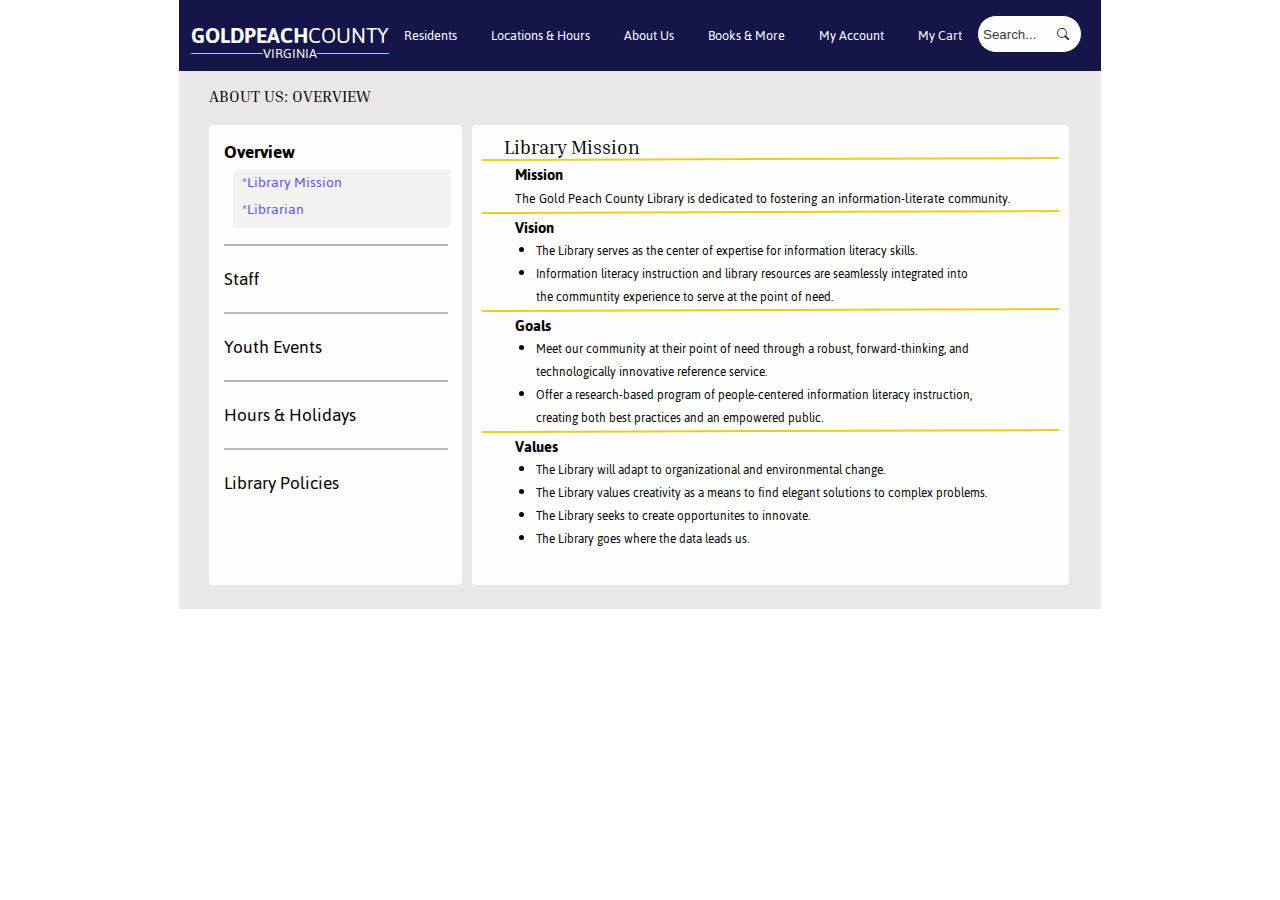
<file: about.html>
<!DOCTYPE html>
<html lang="en">
<head>
    <meta charset="UTF-8">
    <meta http-equiv="X-UA-Compatible" content="IE=edge">
    <meta name="viewport" content="width=device-width, initial-scale=1.0">
    <link rel="preconnect" href="https://fonts.googleapis.com">
    <link rel="preconnect" href="https://fonts.gstatic.com" crossorigin>
    <link href="https://fonts.googleapis.com/css2?family=Inria+Serif&family=Inter:wght@400;500;700&family=Jaldi:wght@400;700&family=Nanum+Myeongjo:wght@400;700&display=swap" rel="stylesheet">
    <link rel="stylesheet" href="https://cdnjs.cloudflare.com/ajax/libs/font-awesome/4.7.0/css/font-awesome.min.css">
    <link rel="stylesheet" href="https://cdn.jsdelivr.net/npm/bootstrap-icons@1.10.3/font/bootstrap-icons.css">
    <link rel="stylesheet" href="./css/about.css">
    <title>About Us</title>
</head>
<body>
    <div class="container">
        <div class="navbar">
            <div class="logo">
                <h1><span style="font-weight: 700;">GOLDPEACH</span>COUNTY</h1>
                <h2><span>VIRGINIA</span></h2>
            </div>
            <div class="links">
                <a href="#">Residents</a>
                <a href="#">Locations & Hours</a>
                <a href="#">About Us</a>
                <a href="#">Books & More</a>
                <a href="#">My Account</a>
                <a href="#">My Cart</a>
            </div>    
            <div class="search-box-container">
                <form>
                    <input type="search" placeholder="Search...">
                    <i class="bi bi-search"></i>
                </form>
            </div>
            <div class="toggle-btn">
                <i class="bi bi-search"></i>
                <i class="bi bi-list"></i>                
            </div>
        </div>
        <div class="wrapper">
            <div class="header">
                <h1>ABOUT US: OVERVIEW</h1>
                <i class="bi bi-list"></i> 
            </div>
            <main>
                <aside>
                    <div class="overview">
                        <p>Overview</p>
                        <div class="overview-links">
                            <a href="#">*Library Mission</a> <br>
                            <a href="#">*Librarian</a>
                        </div>
                    </div>
                    <hr>
                    <div class="aside-links">
                        <a href="#">Staff</a>
                        <hr>
                        <a href="#">Youth Events</a>
                        <hr>
                        <a href="#">Hours & Holidays</a>
                        <hr>
                        <a href="#">Library Policies</a>
                    </div>
                </aside>
            <div class="content">
                <h2>
                    Library Mission
                </h2>
                <hr>
            <div class="mission">
                <h3>Mission</h3>
                <p>The Gold Peach County Library is dedicated to fostering an information-literate community.</p>
                <hr>
            </div>
            <div class="mission">
                <h3>Vision</h3>
                <ul>
                    <li>The Library serves as the center of expertise for information literacy skills.</li>
                    <li>Information literacy instruction and library resources are seamlessly integrated into <br>
                    the communtity experience to serve at the point of need.</li>
                </ul>
                <hr>
            </div>
            <div class="mission">
                <h3>Goals</h3>
                <ul>
                    <li>Meet our community at their point of need through a robust, forward-thinking, and <br>
                    technologically innovative reference service.</li>
                    <li>Offer a research-based program of people-centered information literacy instruction, <br>
                    creating both best practices and an empowered public.</li>
                </ul>
                <hr>
            </div>
            <div class="mission">
                <h3>Values</h3>
                <ul>
                    <li>The Library will adapt to organizational and environmental change.</li>
                    <li>The Library values creativity as a means to find elegant solutions to complex problems.</li>
                    <li>The Library seeks to create opportunites to innovate.</li>
                    <li>The Library goes where the data leads us.</li>
                </ul>
            </div>
            </div>
        </main>
        </div>
    </div>
</body>
</html>
</file>
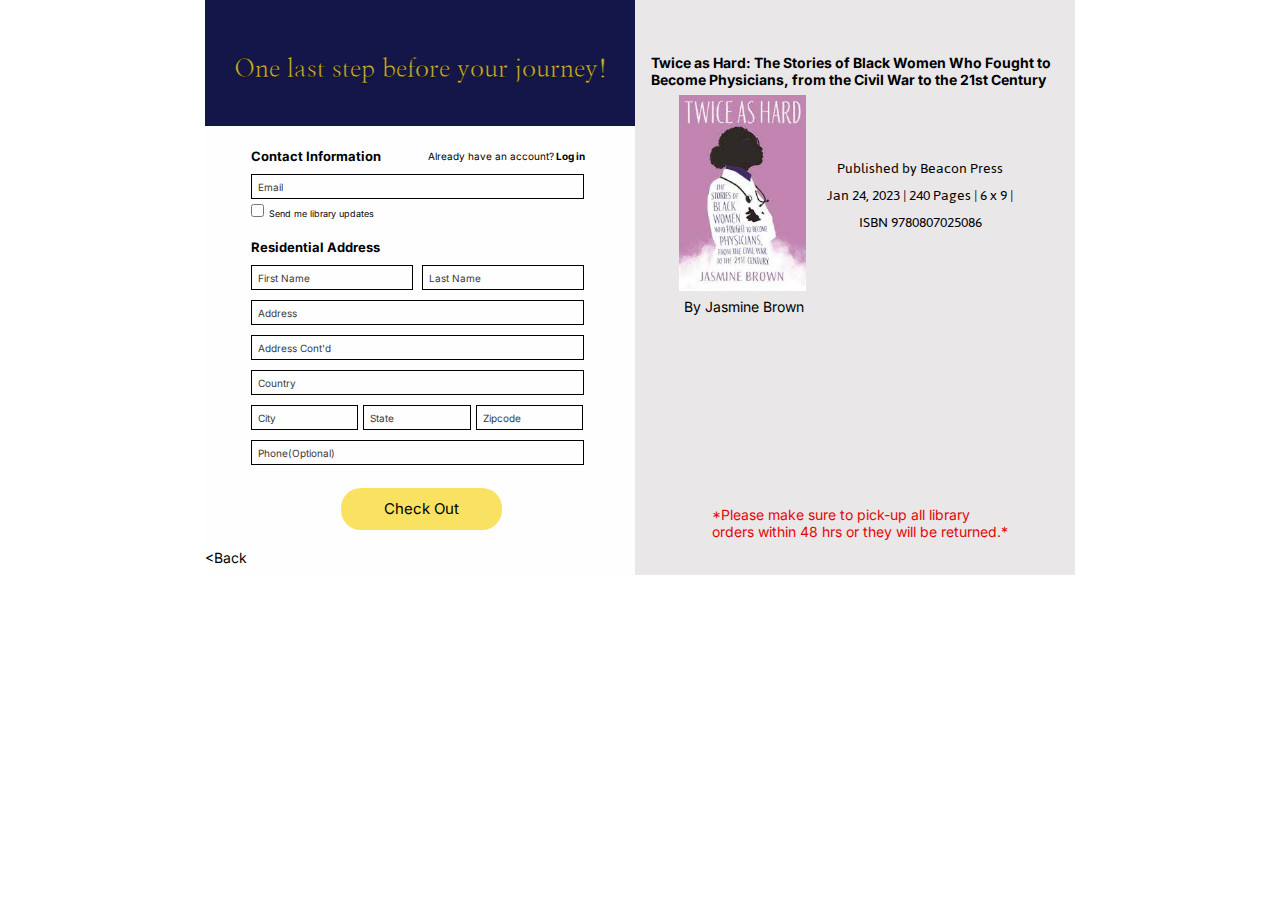
<file: book-checkout.html>
<!DOCTYPE html>
<html lang="en">
<head>
    <meta charset="UTF-8">
    <meta http-equiv="X-UA-Compatible" content="IE=edge">
    <meta name="viewport" content="width=device-width, initial-scale=1.0">
    <link rel="stylesheet" href="./css/book-checkout.css">
    <link rel="preconnect" href="https://fonts.googleapis.com">
    <link rel="preconnect" href="https://fonts.gstatic.com" crossorigin>
    <link href="https://fonts.googleapis.com/css2?family=Inter:wght@400;500;700&family=Jaldi:wght@400;700&family=Nanum+Myeongjo:wght@400;700&display=swap" rel="stylesheet">
    <title>Book Checkout</title>
</head>
<body>
    <main class="checkout">
        <div class="checkout_left-half">
            <div class="header">
                <h1>One last step before your journey!</h1>
            </div>
            <form>
                <div class="contact">
                    <label for="contact">Contact Information</label>
                    <div class="login">
                        <p>Already have an account?</p>
                        <a href="./login.html">Log in</a>
                    </div>
                </div>

                <div class="contact_email">
                    <input type="email" name="email" id="email" placeholder="Email">
                </div>

                <div class="checkout_box">
                    <input type="checkbox" name="checkbox" id="checkbox">
                    <label for="">Send me library updates</label>
                </div>

                <div class="residential">
                    <label for="residential address">Residential Address</label>
                </div>

                <div class="contact_name">
                    <input type="text" placeholder="First Name">
                    <input type="text" style="margin-left: 4px;"  placeholder="Last Name">
                </div>

                <div class="contact_address">
                    <input type="text" placeholder="Address">
                </div>

                <div class="contact_address">
                    <input type="text" placeholder="Address Cont'd">
                </div>

                <div class="contact_country">
                    <input type="text" placeholder="Country">
                </div>

                <div class="contact_location">
                    <input type="text" name="city" placeholder="City">
                    <input type="text" name="state" placeholder="State">
                    <input type="text" name="zipcode" placeholder="Zipcode">
                </div>

                <div class="contact_phone">
                    <input type="text" name="phone" id="phone" placeholder="Phone(Optional)">
                </div>

                <button>Check Out</button>
            </form> 
            <div class="back"> 
                <a href="#"><span>&#60;</span>Back</a>
            </div> 
        </div>
        <div class="checkout_right-half">
            <p>
                Twice as Hard: The Stories of Black Women Who Fought to <br>
                Become Physicians, from the Civil War to the 21st Century
            </p>
            <div class="book-info">
                <img src="./assets/Book 5.jpg" alt="">
                <div class="publish">
                    <p>
                        Published by Beacon Press <br>
                        Jan 24, 2023 | 240 Pages | 6 x 9 | <br>
                        ISBN 9780807025086
                    </p>
                </div>
            </div>
            <div class="author">
                By Jasmine Brown
            </div>
            <div class="notice">
                *Please make sure to pick-up all library <br>
                orders within 48 hrs or they will be returned.*
            </div>
            <div class="previous">
                <a href="#"><span>&#60;</span>Back</a>
            </div> 
        </div>
    </main> 
</body>
</html>
</file>
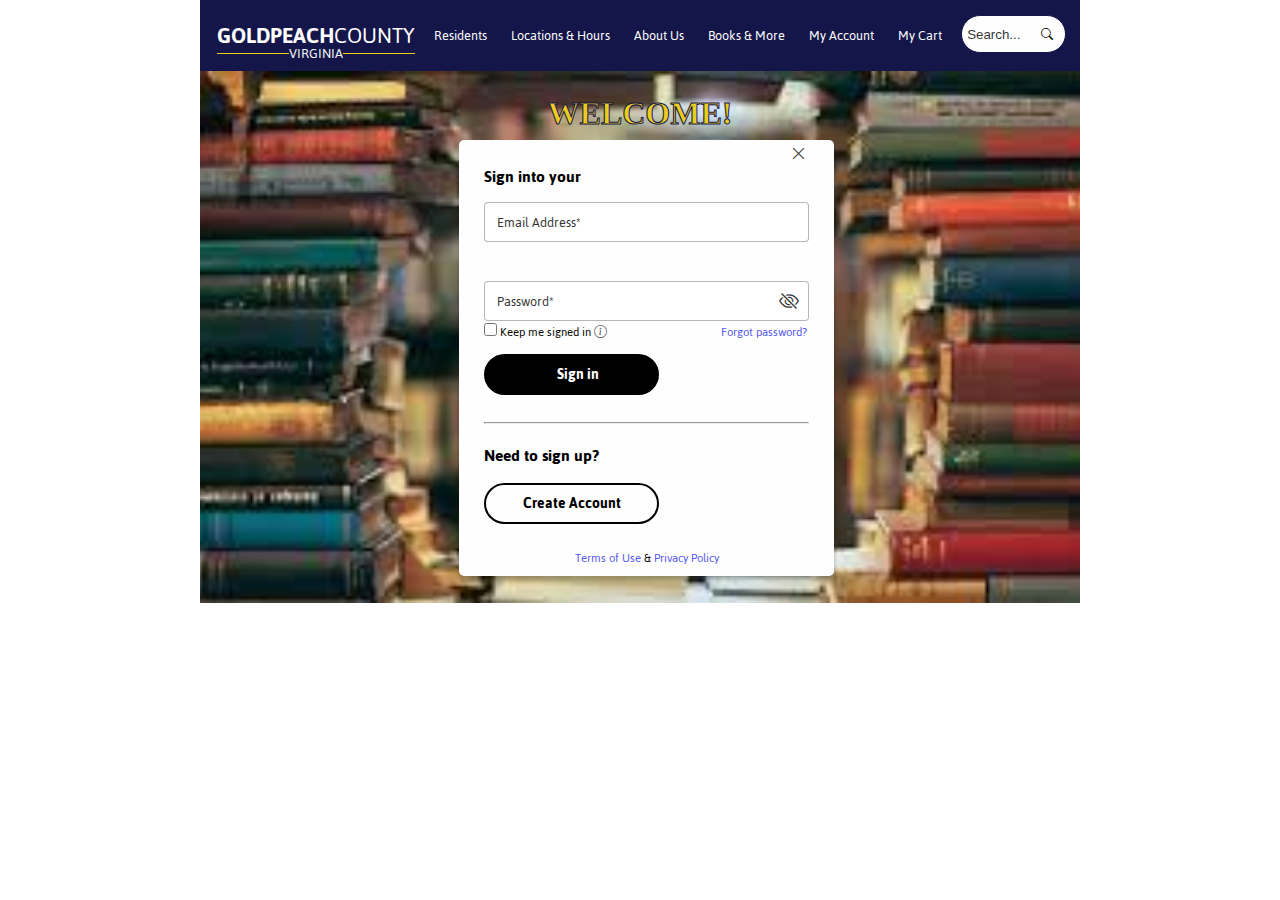
<file: login.html>
<!DOCTYPE html>
<html lang="en">
<head>
    <meta charset="UTF-8">
    <meta http-equiv="X-UA-Compatible" content="IE=edge">
    <meta name="viewport" content="width=device-width, initial-scale=1.0">
    <link href="https://fonts.googleapis.com/css2?family=Poppins:wght@400;500;600;700;800;900&display=swap" rel="stylesheet">
    <link rel="preconnect" href="https://fonts.googleapis.com">
    <link rel="preconnect" href="https://fonts.gstatic.com" crossorigin>
    <link href="https://fonts.googleapis.com/css2?family=Inria+Serif:wght@400;700&family=Inter:wght@400;500;700&family=Jaldi:wght@400;700&family=Nanum+Myeongjo:wght@400;700&display=swap" rel="stylesheet">
    <link href="https://fonts.googleapis.com/icon?family=Material+Icons" rel="stylesheet">
    <link rel="stylesheet" href="https://cdn.jsdelivr.net/npm/bootstrap-icons@1.10.3/font/bootstrap-icons.css"> 
    <link rel="stylesheet" href="./css/login.css">
    <title>Login</title>
</head>
<body>
    <div class="container">
      
      <div class="navbar">
        <div class="logo">
            <h1><span style="font-weight: 700;">GOLDPEACH</span>COUNTY</h1>
            <h2><span>VIRGINIA</span></h2>
        </div>
        <div class="links">
            <a href="#">Residents</a>
            <a href="#">Locations & Hours</a>
            <a href="#">About Us</a>
            <a href="#">Books & More</a>
            <a href="#">My Account</a>
            <a href="#">My Cart</a>
        </div>            
        <div class="search-box-container">
            <form>
                <input type="search" placeholder="Search...">
                <i class="bi bi-search"></i>
            </form>
        </div>
        <div class="toggle-btn">
          <i class="bi bi-search"></i>
          <i class="bi bi-list"></i>                
        </div>
      </div>
  
      <div class="wrapper" style="background-image: url(./assets/The\ Last\ Bookstore.jpg); ">
        <h1>WELCOME!</h1>
        <form action="#">
          <div class="exit">
            <i class="bi bi-x-lg"></i>
          </div>
          <h2>Sign into your account</h2>
          <div class="row">
            <input type="text" placeholder="Email Address*" required>
          </div>
          <div class="row">
            <input type="password*" placeholder="Password*" required>
            <i class="bi bi-eye-slash"></i>
          </div>
          <div class="checkbox">
            <input type="checkbox">
            <label for="checkbox"> Keep me signed in
              <i class="bi bi-info-circle"></i>
            </label>
            <a href="#">Forgot password?</a>
          </div>
          <div class="row button">
            <input type="submit" value="Sign in">
          </div>
          <hr>
          <p>Need to sign up?</p>
          <div class="signup-btn">
            <button>Create Account</button>
          </div>
          <div class="terms-of-use">
            <a href="">Terms of Use</a> & 
            <a href="">Privacy Policy</a>
          </div>
        </form>
      </div>
  
  
    </div>   
  </body>
</html>
</file>
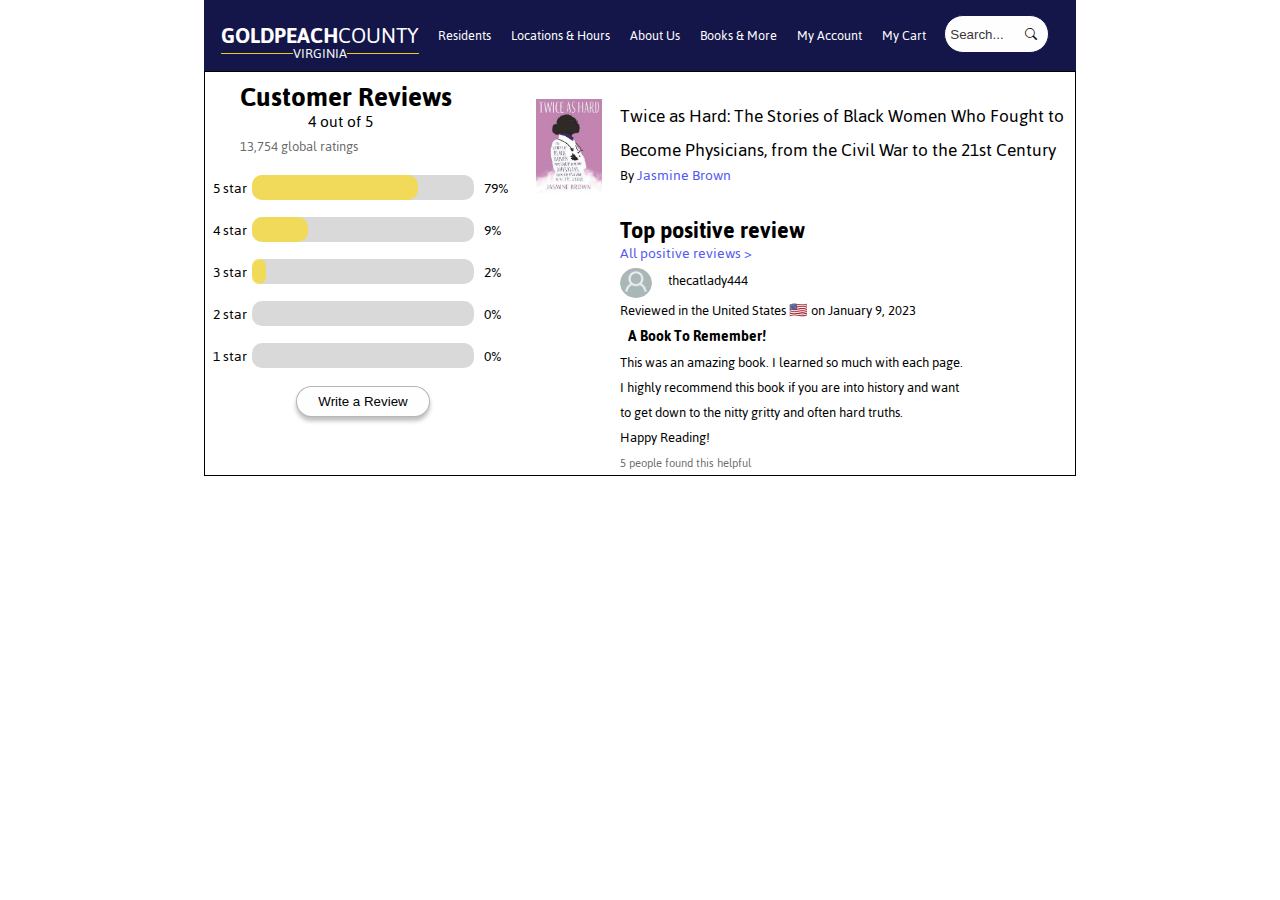
<file: review.html>
<!DOCTYPE html>
<html lang="en">
<head>
    <meta charset="UTF-8">
    <meta http-equiv="X-UA-Compatible" content="IE=edge">
    <meta name="viewport" content="width=device-width, initial-scale=1.0">
    <link rel="preconnect" href="https://fonts.googleapis.com">
    <link rel="preconnect" href="https://fonts.gstatic.com" crossorigin>
    <link href="https://fonts.googleapis.com/css2?family=Inria+Serif&family=Inter:wght@400;500;700&family=Jaldi:wght@400;700&family=Nanum+Myeongjo:wght@400;700&display=swap" rel="stylesheet">
    <link rel="stylesheet" href="https://cdn.jsdelivr.net/npm/bootstrap-icons@1.10.3/font/bootstrap-icons.css">
    <link rel="stylesheet" href="./css/review.css">
    <title>Document</title>
</head>
<body>
    <div class="container">
        <div class="navbar">
            <div class="logo">
                <h1><span style="font-weight: 700;">GOLDPEACH</span>COUNTY</h1>
                <h2><span>VIRGINIA</span></h2>
            </div>
            <div class="links">
                <a href="#">Residents</a>
                <a href="#">Locations & Hours</a>
                <a href="#">About Us</a>
                <a href="#">Books & More</a>
                <a href="#">My Account</a>
                <a href="#">My Cart</a>
            </div>            
            <div class="search-box-container">
              <form>
                  <input type="search" placeholder="Search...">
                  <i class="bi bi-search"></i>
              </form>
            </div>
            <div class="toggle-btn">
              <i class="bi bi-search"></i>
              <i class="bi bi-list"></i>                
          </div>
        </div>

        <div class="wrapper">
            <div class="customer-reviews">
                <h1>Customer Reviews</h1>
                <div class="rating">
                    <span class="fa fa-star checked"></span>
                    <span class="fa fa-star checked"></span>
                    <span class="fa fa-star checked"></span>
                    <span class="fa fa-star checked"></span>
                    <span class="fa fa-star checked"></span>
                    &emsp;&emsp;
                    <span style="margin-top: -6px;">4 out of 5</span>
                </div>
                <p><span style="font-size: 15px; color: #676666FC; margin-left: 35px;"> 13,754 global ratings</span></p>
                <div class="row">
                    <div class="side">
                        <div>5 star</div>
                    </div>
                    <div class="middle">
                        <div class="bar-container">
                            <div class="bar-5"></div>
                        </div>
                    </div>
                    <div class="side right">
                      <div>79%</div>
                    </div>
                    <div class="side">
                        <div>4 star</div>
                    </div>
                    <div class="middle">
                        <div class="bar-container">
                            <div class="bar-4"></div>
                        </div>
                    </div>
                    <div class="side right">
                      <div>9%</div>
                    </div>
                    <div class="side">
                      <div>3 star</div>
                    </div>
                    <div class="middle">
                      <div class="bar-container">
                        <div class="bar-3"></div>
                      </div>
                    </div>
                    <div class="side right">
                      <div>2%</div>
                    </div>
                    <div class="side">
                      <div>2 star</div>
                    </div>
                    <div class="middle">
                      <div class="bar-container">
                        <div class="bar-2"></div>
                      </div>
                    </div>
                    <div class="side right">
                      <div>0%</div>
                    </div>
                    <div class="side">
                      <div>1 star</div>
                    </div>
                    <div class="middle">
                      <div class="bar-container">
                        <div class="bar-1"></div>
                      </div>
                    </div>
                    <div class="side right">
                      <div>0%</div>
                    </div>
                  </div>
                <button>Write a Review</button>
            </div>

            <div class="book">
                <img src="./assets/Book 5.jpg" alt="">
            </div>

            <div class="positive-review">
                <h2>Twice as Hard: The Stories of Black Women Who Fought to <br> 
                    Become Physicians, from the Civil War to the 21st Century</h2>
                <div class="author">
                    <p>By <a href="#">Jasmine Brown</a></p>
                </div>
                <h3>Top positive review</h3>
                <a href="#">All positive reviews ></a>
                <div class="user">
                    <img src="./assets/Ellipse 4.svg" alt="">
                    <p>thecatlady444</p>
                </div>
                <p>Reviewed in the United States 🇺🇸 on January 9, 2023</p>
                
                <div class="5-stars">
                    <span class="fa fa-star checked"></span>
                    <span class="fa fa-star checked"></span>
                    <span class="fa fa-star checked"></span>
                    <span class="fa fa-star checked"></span>
                    <span class="fa fa-star checked"></span>
                    &nbsp;
                    <span class="heading">A Book To Remember!</span>
                </div>

                <p>This was an amazing book. I learned so much with each page. <br>
                I highly recommend this book if you are into history and want <br>
                to get down to the nitty gritty and often hard truths. <br>
                Happy Reading!</p>
                <p><span style="font-size: 13px; color: #676666FC;">5 people found this helpful</span></p>

            </div>
        </div>
    </div>    
</body>
</html>
</file>
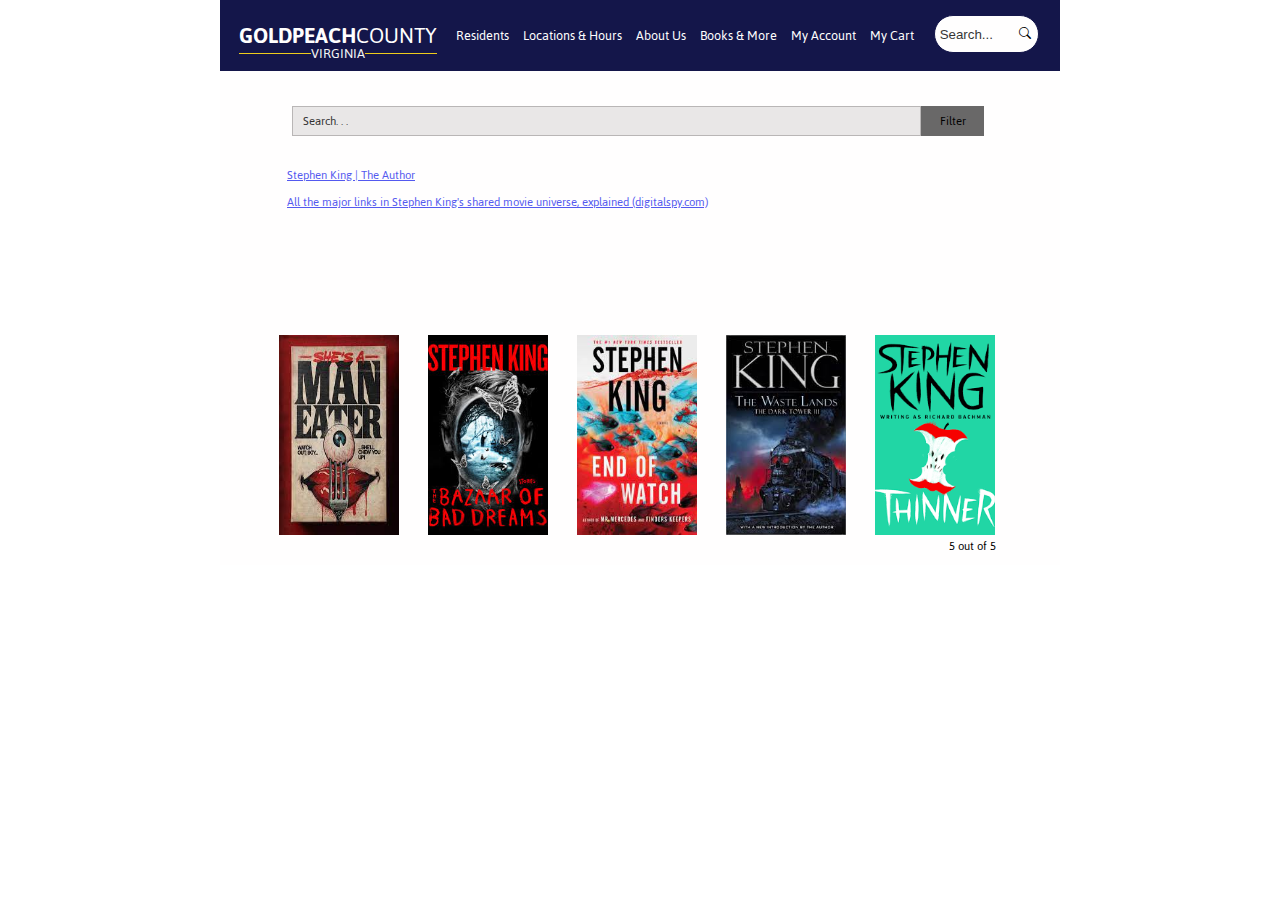
<file: search.html>
<!DOCTYPE html>
<html lang="en">
<head>
    <meta charset="UTF-8">
    <meta http-equiv="X-UA-Compatible" content="IE=edge">
    <meta name="viewport" content="width=device-width, initial-scale=1.0">
    <link rel="preconnect" href="https://fonts.googleapis.com">
    <link rel="preconnect" href="https://fonts.gstatic.com" crossorigin>
    <link href="https://fonts.googleapis.com/css2?family=Inria+Serif&family=Inter:wght@400;500;700&family=Jaldi:wght@400;700&family=Nanum+Myeongjo:wght@400;700&display=swap" rel="stylesheet">
    <link rel="stylesheet" href="https://cdn.jsdelivr.net/npm/bootstrap-icons@1.10.3/font/bootstrap-icons.css">
    <link rel="stylesheet" href="./css/search.css">
    <title>Search</title>
</head>
<body>
    <div class="container">
        <div class="navbar">
            <div class="logo">
                <h1><span style="font-weight: 700;">GOLDPEACH</span>COUNTY</h1>
                <h2><span>VIRGINIA</span></h2>
            </div>
            <div class="links">
                <a href="#">Residents</a>
                <a href="#">Locations & Hours</a>
                <a href="#">About Us</a>
                <a href="#">Books & More</a>
                <a href="#">My Account</a>
                <a href="#">My Cart</a>
            </div>            
            <div class="search-box-container">
                <form>
                    <input type="search" placeholder="Search...">
                    <i class="bi bi-search"></i>
                </form>
            </div>
            <div class="toggle-btn">
                <i class="bi bi-search"></i>
                <i class="bi bi-list"></i>                
            </div>
        </div>

        <div class="wrapper">
            <form class="filter-bar" action="/action_page.php">
                <input type="text" class="input" placeholder="Search. . ."/>
                <input type="button" class="filter" value="Filter" >
            </form>

            <div class="links">
                <a href="">Stephen King | The Author</a>
                <a href="">All the major links in Stephen King's shared movie universe, explained (digitalspy.com)</a>
            </div>

            <div class="row-1">
                <div class="column">
                  <img src="./assets/Book 10.jpg" alt="book10">
                </div>
                <div class="column">
                  <img src="./assets/Book 11.svg" alt="book11">
                </div>
                <div class="column">
                  <img src="./assets/Book 13.jpg" alt="book13">
                </div>
                <div class="column">
                    <img src="./assets/Book 14.jpg" alt="book14">
                </div>
                <div class="column">
                    <img src="./assets/Book 15.svg" alt=book15"">
                </div>
            </div>
        
            <div class="page">
                <p>5 out of 5</p>
            </div>
        </div>
    </div>
</body>
</html>
</file>
<file: css/about.css>
* {
    padding: 0;
    margin: 0;
    box-sizing: border-box;
}

.container {
    width: 922px;
    margin: auto;
}

.navbar {
    display: flex;
    width: 922px;
    height: 71px;
    background: #14164A;
}

.links {
    padding-top: 23px;
}

.links a{
    font-family: 'Jaldi';
    font-size: 14.5px;
    font-weight: 400;
    color: #FFFEFE;
    text-decoration: none;
    margin: 15px;
}

.links a:hover {
    color:#F8D937C9;
}

.logo {
    margin-left: 12px;
    padding-top: 15px;
}

.logo h1 {
    font-family: 'Jaldi', sans-serif;
    font-size: 24px;
    font-weight: 400;
    color: #FFFEFE;
}

.logo h2 {
    font-family: 'Jaldi';
    font-style: normal;
    font-weight: 400;
    font-size: 15px; 
    color: #F5F5F5;
    text-align: center;
    margin-top: -15px;
    display: flex;
}     

.logo h2:before, .logo h2:after{
  content: "";
  flex: 1 1;
  border-bottom: 1px solid #EECC1C;
  margin: auto;
}


.search-box-container form {
    padding-top: 15px;
}

.search-box-container input {
    display: relative;
    width: 105px;
    height: 38px;    
    background: #FFFEFE;
    border: 1px solid #14164A;
    border-radius: 30px;
    padding: 5px 20px 5px 5px;
}

.search-box-container form i {
    position: absolute;
    margin-top: 12px;
    margin-left: -25px;
    color: #000;
    font-size: 12px;
    cursor: pointer;
}

.search-box-container ::placeholder {
    color: #000;
    opacity: 0.8;
}

.toggle-btn {
    display: flex;
    color: #FFFEFE;
}

.toggle-btn i {
    display: none;
}

.wrapper {
    background-color: #E7E5E5E8;
    height: 538px;
}

.wrapper .header {
    display: flex;
}

.wrapper .header i {
    margin-top: 15px;
    margin-left: 156px;
    cursor: pointer;
    display: none;
}

main {
    display: grid;
    grid-template-columns: 1fr 3fr;
    width: 922px;
    height: 609px;
    padding: 10px;
    border-radius: 4px;    
    gap: 10px;
}

.wrapper .header h1 {
    font-family: 'Inria Serif';
    font-weight: 400;
    font-size: 16px;
    padding-top: 15px;
    padding-bottom: 14px;
    margin-left: 30px;
}

aside {
    color: #ccc;
    background-color: #FFFEFE;
    border-radius: 4px;
    padding: 10px;
    margin-top: -5px;
    margin-left: 20px;
    width: 253px;
    height: 460px;
}

aside a {
    text-decoration: none;
    color:#5359EF;
}

aside hr {
    width: 224px;
    height: 0px;
    border: 1px solid #B8B5B5FC;
    margin-top: 16px;
    margin-left: 5px;
    margin-bottom: 16px;
}

.overview p {
    font-family: 'Jaldi', sans-serif;
    font-weight: 700;
    font-size: 20px;
    color: #000;
    margin-left: 5px;
}

  .overview-links {
    font-family: 'Jaldi', sans-serif;
    background-color: #F4F1F1;
    width: 218px;
    height: 59px;
    border-radius: 5px;
    padding-left: 9px;
    margin-left: 14px;
}

.aside-links a {
    font-family: 'Jaldi', sans-serif;
    font-size: 20px;
    font-weight: 400;
    letter-spacing: 0em;
    text-align: left;
    color: #000000;
    margin-left: 5px;
}
  
  .content {
    color: #000;
    background-color: #FFFEFE;
    border-radius: 4px;
    padding: 10px;
    width: 597px;
    height: 460px;
    margin-top: -5px;
  }

  .content h2{
    font-family: 'Inria Serif', serif;
    font-size: 19px;
    font-weight: 400;
    line-height: 23px;
    margin-left: 22px;
  }

  .content hr {
    border: 1.5px solid #EECC1C;
    transform: rotate(-0.2deg);
  }

  .mission h3 {
    font-family: 'Jaldi', sans-serif;
    font-size: 17px;
    line-height: 24px;
    margin-left: 33px;
    margin-top: 3px;
  }

  .mission p {
    font-family: 'Jaldi', sans-serif;
    font-size: 14px;
    line-height: 24px;
    margin-left: 33px;
}

  .mission li {
    font-family: 'Jaldi', sans-serif;
    font-weight: 400;
    font-size: 13.5px;
    line-height: 23px;
    margin-left: 54px;
}

@media screen and (min-width: 768px) and (max-width: 1023px) {
    .container {
        width: 760px;
    }

    .navbar {
        justify-content: space-between;
        width: 760px;
    }

    .links a {
        display: none;
    }

    .search-box-container {
        display: none;
    }

    .toggle-btn {
        font-size: 20px;
        padding-top: 25px;
        padding-right:  10px;
        gap: 10px;
        cursor: pointer;
    }
        
    .toggle-btn i {
        display: block;
    }

    .toggle-btn i:hover {
        color: #EECC1C;
    }
    
    main {
        width: 760px;
        height: 609px;
        padding: 10px;  
        gap: 10px;
        background-color: #E7E5E5E8;
    }
    
    aside {
        width: 200px;
        height: 460px;
    }
        
    aside hr {
        width: 170px;
        margin-right: 10px;
    }
    
    .overview p {
        font-family: 'Jaldi', sans-serif;
        font-weight: 700;
        font-size: 20px;
        color: #000;
        margin-left: 5px;
    }
    
      .overview-links {
        width: 155px;
        height: 59px;
        border-radius: 5px;
        padding-left: 9px;
        margin-left: 14px;
    }
    
    .aside-links a {
        font-size: 20px;
    }
      
    .content {
        width: 490px;
        height: 460px;
      }
    
      .content h2{
        font-family: 'Inria Serif', serif;
        font-size: 19px;
        font-weight: 400;
        line-height: 23px;
        margin-left: 22px;
      }
        
      .mission h3 {
        font-size: 15px;
      }
    
      .mission p {
        font-size: 12px;
    }
    
      .mission li {
        font-family: 'Jaldi', sans-serif;
        font-weight: 400;
        font-size: 11.5px;
        line-height: 23px;
        margin-left: 54px;
    }
}

@media screen and (max-width: 767px) {
    .container {
        width: 375px;
    }

    .navbar {
        justify-content: space-between;
        width: 375px;
        height: 71px;
    }

    .links a {
        display: none;
    }
    
    .logo h1 {
        font-size: 20px;
    }
    
    .logo h2 {
        font-size: 11px; 
    }     

    .search-box-container {
        display: none;
    }

    .toggle-btn {
        font-size: 20px;
        padding-top: 25px;
        padding-right: 10px;
        gap: 10px;
        cursor: pointer;
    }
        
    .toggle-btn i {
        display: block;
    }

    .toggle-btn i:hover {
        color: #EECC1C;
    }

    .wrapper .header i {
        margin-top: 15px;
        margin-left: 156px;
        cursor: pointer;
        display: block;
    }

    aside {
        display: none;
    }

    .content {
        width: 355px;
    }

    .content h2{
        font-size: 15px;
      }
        
      .mission h3 {
        font-size: 11px;
      }
    
      .mission p {
        font-size: 9px;
        line-height: 15px;

    }
    
      .mission li {
        font-size: 9px;
        line-height: 15px;
      }
}
</file>
<file: css/book-checkout.css>
* {
    padding: 0;
    margin: 0;
    box-sizing: border-box;
}

.checkout {
    display: grid;
    grid-template-columns: 1fr 1fr;
    width: 870px;
    height: 565px;
    margin: auto;
    font-size: 20px;
}

.checkout_left-half {
    background: #FFFEFE;
}

.checkout_right-half {
    background: #E7E5E5E8;
    padding-top: 54px;
    padding-bottom: 25px;
}

.checkout_right-half p {
    font-family: 'Inter', sans-serif;
    max-width: 403px;
    font-size: 14px;
    font-weight: 700;
    margin-left: 16px;
    margin-right: 13px;
}

.book-info {
    display: flex;
    margin: 7px 44px
}

.book-info img {
    width: 127px;
    height: 196px;
    ;
}

.publish p {
    font-family: 'Jaldi', sans-serif;
    width: 196px;
    height: 81px;
    font-weight: 400;
    font-size: 16px;
    line-height: 27px;
    text-align: center;
    margin-top: 60px;
    padding-left: -50px;
}

.author {
    font-family: 'Inter', sans-serif;
    font-weight: 400;
    font-size: 14px;
    margin: 7px 49px 191px;
}

.notice {
    font-family: 'Inter', sans-serif;
    font-size: 14px;
    font-weight: 400;
    line-height: 17px;
    color: #E40606;
    margin-left: 77px;
    margin-bottom: 10px;
    
}

.header {
    height: 126px;
    background-color: #14164A;
}

.header h1 {
    font-family: 'Nanum Myeongjo', serif;
    font-weight: 700;
    font-size: 25px;
    margin-bottom: 47px;
    padding-top: 54px;
    color: #F8D937C9;
    -webkit-text-stroke: 0.5px black;
    text-align: center;
}

form {
    margin-left: 45.5px;
}

.contact {
    display: flex;
    justify-content: space-between;
    font-family: 'Inter', sans-serif;
    font-weight: 700;
    font-size: 13px;
    line-height: 16px;
    margin-top: 22px;
}

.login {
    display: flex;
}

.login p {
    font-size: 10px;
    font-weight: 400;
    padding-right: 2px;
}

.login a {
    font-family: 'Inter', sans-serif;
    font-size: 10px;
    font-weight: 700;
    color: #000;
    text-decoration: none;
    padding-right: 50px;
}

.contact a:hover {
    text-decoration: underline;
}

.residential {
    font-family: 'Inter', sans-serif;
    font-weight: 700;
    font-size: 13px;
    line-height: 16px;
    margin-top: 17px;
}

.contact_email input[type=email] {
    font-family: 'Inter', sans-serif;
    font-size: 10px;
    width: 333px;
    height: 25px;
    background: #FFFEFE;
    border: 1px solid #000000;
    margin-top: 10px;
    padding-left: 6px;
}

.checkout_box label {
    font-family: 'Inter', sans-serif;
    font-size: 9px;
    font-weight: 400;    
}

.contact_name input[type=text] {
    font-family: 'Inter', sans-serif;
    font-size: 10px;
    line-height: 12px;
    width: 162px;
    height: 25px;
    background: #FFFEFE;
    border: 1px solid #000000;
    margin-top: 10px;
    padding-left: 6px;
}

.contact_address input[type=text] {
    font-family: 'Inter', sans-serif;
    font-size: 10px;
    width: 333px;
    height: 25px;
    background: #FFFEFE;
    border: 1px solid #000000;
    margin-top: 10px;
    padding-left: 6px;
}

.contact_country input[type=text] {
    font-family: 'Inter', sans-serif;
    font-size: 10px;
    width: 333px;
    height: 25px;
    background: #FFFEFE;
    border: 1px solid #000000;
    margin-top: 10px;
    padding-left: 6px;
}

.contact_location input[type=text] {
    font-family: 'Inter', sans-serif;
    font-size: 10px;
    width: 107.5px;
    height: 25px;
    background: #FFFEFE;
    border: 1px solid #000000;
    margin-top: 10px;
    padding-left: 6px;
}

.contact_phone input[type=text] {
    font-family: 'Inter', sans-serif;
    font-size: 10px;
    width: 333px;
    height: 25px;
    background: #FFFEFE;
    border: 1px solid #000000;
    margin-top: 10px;
    padding-left: 6px;
}

::placeholder {
    font-family: 'Inter', sans-serif;
    font-size: 10px;
    color: #000;
    opacity: 0.8; 
  }

button {
    font-family: 'Inter', sans-serif;
    font-size: 15px;
    line-height: 18px;
    width: 161px;
    height: 42px;
    border: none;
    border-radius: 20px;
    background: #F8D937C9;
    cursor: pointer;
    margin: 23px 90px 15px;
}

button:hover {
    background-color: #f7db52c9;
}

.back a{
    font-family: 'Inter', sans-serif;
    font-size: 14px;
    color: #000;
    text-decoration: none;
}

.previous a{
    font-family: 'Inter', sans-serif;
    font-size: 14px;
    color: #000;
    text-decoration: none;
    display: none;
}

@media screen and (min-width: 768px) and (max-width: 1023px) {
    .checkout {
        grid-template-columns: auto auto;
    }     
}

@media screen and (max-width: 767px) {
    .checkout {
        width: 370px;
    }

    .checkout_right-half {
        grid-row: 2 / span 1;
    }
   
    .checkout_left-half {
        background: #FFFEFE;
    }
    
    .checkout_right-half {
        width: 370px;
    }
    
    .checkout_right-half p {
        font-size: 12px;
        margin-left: 16px;
        margin-right: 13px;
    }
    
    .book-info {
        display: flex;
        margin: 7px 44px
    }
    
    .book-info img {
        width: 120px;
        height: 190px;
    }
    
    .publish p {
        font-size: 10px;   
        font-weight: 400;
            
    }
    
    .author {
        font-family: 'Inter', sans-serif;
        font-weight: 400;
        font-size: 14px;
        margin: 7px 49px 191px;
    }
    
    .notice {
        font-size: 12px;
    }
    
    .header {
        width: 370px;
        height: 110px;
    }
    
    .header h1 {
        font-size: 22px;
    }
    
    form {
        margin-left: px;
    }
    
    .contact {
        font-size: 12px;
    }

    .login {
        display: flex;
        letter-spacing: -0.5px;
    }

    .login a {
        font-size: 9px;
    }
    
    .contact_email input[type=email] {
        width: 285px;
    }
    
    .checkout_box label {
        font-size: 9px;   
    }
    
    .residential {
        font-size: 12px;
    }

    .contact_name input[type=text] {
        font-size: 10px;
        width: 138px;
    }
    
    .contact_address input[type=text] {
        width: 285px;
    }
    
    .contact_country input[type=text] {
        width: 285px;
    }    

    .contact_location input[type=text] {
        width: 91.5px;
    }

    .contact_phone input[type=text] {
        width: 285px;
    }
        
    button {
        margin: 23px 70px 15px;
    }
    
    .back a{
        display: none;
    }

    .previous a{
        display: block;
    }
}
</file>
<file: css/login.css>
* {
    padding: 0;
    margin: 0;
    box-sizing: border-box;
}
 
.container {
    width: 880px;
    height: 603px;
    margin: auto;
}

.navbar {
    display: flex;
    justify-content: space-around;
    width: 880px;
    height: 71px;
    background: #14164A;
}

.links {
    padding-top: 23px;
}

.links a{
    font-family: 'Jaldi', sans-serif;
    font-size: 14.5px;
    font-weight: 400;
    color: #FFFEFE;
    text-decoration: none;
    margin: 10px;
}

.search-box-container form {
    padding-top: 15px;
}

.search-box-container input {
    width: 105px;
    height: 38px;    
    background: #FFFEFE;
    border: 1px solid #14164A;
    border-radius: 30px;
}

.logo {
    margin-left: 12px;
    padding-top: 15px;
}

.logo h1 {
    font-family: 'Jaldi', sans-serif;
    font-size: 24px;
    font-weight: 400;
    color: #FFFEFE;
}

.logo h2 {
    font-family: 'Jaldi';
    font-style: normal;
    font-weight: 400;
    font-size: 15px; 
    color: #F5F5F5;
    text-align: center;
    margin-top: -15px;
    display: flex;
}     

.logo h2:before, .logo h2:after{
  content: "";
  flex: 1 1;
  border-bottom: 1px solid #EECC1C;
  margin: auto;
}

.search-box-container input {
  padding: 5px 20px 5px 5px;
}

.search-box-container form i {
    position: absolute;
    margin-top: 12px;
    margin-left: -25px;
    color: #000;
    font-size: 12px;
    cursor: pointer;
}

.search-box-container ::placeholder {
    color: #000;
    opacity: 0.8;
} 

.toggle-btn {
    display: flex;
    color: #FFFEFE;
}

.toggle-btn i {
    display: none;
}

.wrapper {
    width: 880px;
    height: 532px;
    background-position:center;
    background-size: cover;
    background-repeat: no-repeat;
}

.wrapper form .exit i {
    position: absolute;
    margin-top: -15px;
    margin-left: 24%;
    color: #000;
    opacity: 0.8;
    font-size: 15px;
    cursor: pointer;
}

.wrapper h1 {
    font-family: 'JejuMyeongjo';
    font-size: 32px;
    font-weight: 700;    
    text-align: center;
    color: #EECC1C;
    -webkit-text-stroke: 1px #14164A;
    padding-top: 24px;
    padding-bottom: 8px;
}

.wrapper form {
    width: 375px;
    height: 436px;
    background-color: #FFFEFE;
    box-shadow: 0px 4px 4px #00000040;
    border-radius: 5px;
    padding: 21px 25px 25px 25px;
    margin-left: 259px;
}

.wrapper form h2 {
    font-family: 'Jaldi', sans-serif;
    font-size: 18px;
    font-weight: 700;
    width: 154px;
    height: 30px;
    padding-bottom: 11px;
}

.wrapper form .row{
  height: 45px;
  margin-bottom: 34px;
  position: relative;
}
.wrapper form .row input {
    font-family: 'Jaldi', sans-serif;
    font-size: 14.5px;
    width: 325px;
    height: 40px;
    margin-top: 11px;
    padding-left: 12px;
    border-radius: 4px;
    border: 1px solid #B8B5B5FC;
}

.wrapper form .row i {
    position: absolute;
    margin-top: 20px;
    margin-left: -30px;
    color: #000;
    opacity: 0.8;
    font-size: 20px;
    cursor: pointer;
}


.wrapper ::placeholder{
    color: #000000;
    opacity: 0.8;
}

.wrapper form .checkbox {
    font-family: 'Jaldi', sans-serif;
    font-size: 13px;
    margin-top: -28px;
}

.wrapper form .checkbox i {
    color: #676666FC;
    font-size: 13px;
    cursor: pointer;
}


.wrapper form .checkbox a{
  color: #5359EF;;
  text-decoration: none;
  margin-left: 34%;
}
.wrapper form .checkbox a:hover{
  text-decoration: underline;
}

.wrapper form .button input{
    font-family: 'Jaldi', sans-serif;
    font-size: 16px;
    font-weight: 700;
    color: #FFFEFE;
    background: #000000;
    border-radius: 30px;
    border: 2px solid #000;
    width: 175px;
    height: 41px;
    cursor: pointer;
}

.wrapper form p {
    font-family: 'Jaldi', sans-serif;
    font-size: 18px;
    font-weight: 700;
    margin-top: 16px;
}

.wrapper form .signup-btn button {
    font-family: 'Jaldi', sans-serif;
    font-size: 16px;
    font-weight: 700;
    width: 175px;
    height: 41px;
    background: #FFFEFE;
    border: 2px solid #000000;
    border-radius: 30px;
    margin-top: 12px;
    cursor: pointer; 
}

.wrapper form .terms-of-use {
    font-family: 'Jaldi', sans-serif;
    font-size: 13px;
    text-align: center;
    margin-top: 23px;
}

.wrapper form .terms-of-use a{
    color: #5359EF;
    text-decoration: none;
}

@media screen and (max-width: 767px) {
    .container {
        width: 375px;
    }

    .navbar {
        justify-content: space-between;
        width: 375px;
        height: 71px;
    }

    .links a {
        display: none;
    }
    
    .logo h1 {
        font-size: 20px;
    }
    
    .logo h2 {
        font-size: 11px; 
    }     

    .search-box-container {
        display: none;
    }

    .toggle-btn {
        font-size: 20px;
        padding-top: 25px;
        padding-right: 10px;
        gap: 10px;
        cursor: pointer;
    }
        
    .toggle-btn i {
        display: block;
    }

    .toggle-btn i:hover {
        color: #EECC1C;
    }
   
}

@media screen and (min-width: 768px) and (max-width: 1023px) {
    .container {
        width: 760px;
    }

    .navbar {
        justify-content: space-between;
        width: 760px;
    }

    .links a {
        display: none;
    }

    .search-box-container {
        display: none;
    }

    .toggle-btn {
        font-size: 20px;
        padding-top: 25px;
        padding-right:  10px;
        gap: 10px;
        cursor: pointer;
    }
        
    .toggle-btn i {
        display: block;
    }

    .toggle-btn i:hover {
        color: #EECC1C;
    }

    .wrapper {
        width: 760px;
    }

    .wrapper form {
        margin-left: 25%;
    }
}

@media screen and (max-width: 767px) {
    .container {
        width: 375px;
    }

    .navbar {
        justify-content: space-between;
        width: 375px;
        height: 71px;
    }

    .links a {
        display: none;
    }
    
    .logo h1 {
        font-size: 20px;
    }
    
    .logo h2 {
        font-size: 11px; 
    }     

    .search-box-container {
        display: none;
    }

    .toggle-btn {
        font-size: 20px;
        padding-top: 25px;
        padding-right: 10px;
        gap: 10px;
        cursor: pointer;
    }
        
    .toggle-btn i {
        display: block;
    }

    .toggle-btn i:hover {
        color: #EECC1C;
    }

    .wrapper {
        width: 375px;
    }

    .wrapper form {
        width: 250px;
        margin-left: 65px;
    }

    .wrapper form .row input {
        width: 200px;
    }

    .wrapper form .terms-of-use {
        font-size: 13px;
        text-align: center;
        margin-top: 8px;
    }
}
</file>
<file: css/review.css>
* {
    padding: 0;
    margin: 0;
    box-sizing: border-box;
}

.container {
    width: 872px;
    height: 475px;
    margin: auto;
}

.navbar {
    display: flex;
    justify-content: space-around;
    width: 872px;
    height: 71px;
    background: #14164A;
}

.links {
    padding-top: 23px;
}

.links a{
    font-family: 'Jaldi';
    font-size: 14.5px;
    font-weight: 400;
    color: #FFFEFE;
    text-decoration: none;
    margin: 8px;
}

.links a:hover {
    color: #EECC1C;
}

.search-box-container form {
    padding-top: 15px;
}

.search-box-container input {
    width: 105px;
    height: 38px;    
    background: #FFFEFE;
    border: 1px solid #14164A;
    border-radius: 30px;
    margin-right: 11px;
}

.logo {
    margin-left: 12px;
    padding-top: 15px;
}

.logo h1 {
    font-family: 'Jaldi', sans-serif;
    font-size: 24px;
    font-weight: 400;
    color: #FFFEFE;
}

.logo h2 {
    font-family: 'Jaldi';
    font-style: normal;
    font-weight: 400;
    font-size: 15px; 
    color: #F5F5F5;
    text-align: center;
    margin-top: -15px;
    display: flex;
}     

.logo h2:before, .logo h2:after{
  content: "";
  flex: 1 1;
  border-bottom: 1px solid #EECC1C;
  margin: auto;
}

.search-box-container input {
  padding: 5px 20px 5px 5px;
}

.search-box-container form i {
    position: absolute;
    margin-top: 12px;
    margin-left: -35px;
    color: #000;
    font-size: 12px;
    cursor: pointer;
}

.search-box-container ::placeholder {
    color: #000;
    opacity: 0.8;
}

.toggle-btn {
    display: flex;
    color: #FFFEFE;
}

.toggle-btn i {
    display: none;
}

.wrapper {
    display: flex;
    height: 405px;
    border: 1px solid #000000;
}

.customer-reviews {
    font-family: 'Jaldi', sans-serif;
    width: 316px;
}

.customer-reviews h1 {
    font-size: 30px;
    font-weight: 700;    
    margin-left: 35px;
}

.rating {
    display: flex;
    font-weight: 400;
    font-size: 18px;
    margin: -10px 35px;
    gap: 6px;
}

.rating .checked {
    color: #ffc200;
}

.side {
    float: left;
    width: 15%;
    margin-top: 15px;
    padding-left: 8px;
}
  
.middle {
    margin-top:15px;
    float: left;
    width: 70%;
}
  
.right {
padding-left: 10px;
}

.row:after {
    content: "";
    display: table;
    clear: both;
}

.bar-container {
    width: 100%;
    height: 25px;
    background-color: #D9D9D9;
    border-radius: 10px;
    text-align: center;
    color: white;
}
  
.bar-5 {width: 75%; height: 25px; border-radius: 10px; background-color: #F8D937C9;}
.bar-4 {width: 25%; height: 25px; border-radius: 10px;background-color: #F8D937C9;}
.bar-3 {width: 6%; height: 25px; border-radius: 10px;background-color: #F8D937C9;}

button {
    width: 134px;
    height: 31px;
    background: #FFFEFE;
    border: 1px solid rgba(184, 181, 181, 0.99);
    box-shadow: 0px 4px 4px rgba(0, 0, 0, 0.25);
    border-radius: 20px;
    margin: 16px 91px;
    cursor: pointer;
}

.book {
    width: 90px;
    margin-left: 15px;
}

.book img {
    width: 66px;
    height: 95px;
    margin-top: 27px;
}

.positive-review {
    width: 490px;
}

.positive-review h2 {
    font-family: 'Jaldi', sans-serif;
    font-style: normal;
    font-weight: 400;
    font-size: 20px;
    line-height: 34px;
    margin-top: 27px;
}

.author {
    font-family: 'Jaldi', sans-serif;
    font-size: 17px;
    margin: -5px 0px 20px;
}

.author a {
    color: #5359EF;
    text-decoration: none; 
}

.positive-review h3 {
    font-family: 'Jaldi', sans-serif;
    font-size: 25px;
    font-weight: 700;
    margin-bottom: -12px;
}

.positive-review a {
    font-family: 'Jaldi', sans-serif;
    font-size: 16px;
    color: #5359EF;
    text-decoration: none;
}

.user {
    display: flex;
    font-family: 'Jaldi', sans-serif;
    font-size: 16px;
    margin-top: 1px;
    gap: 1em;
}

.fa {
    font-size: 17px;
  }
  
.checked {
    color: #fdd043;
}

.positive-review p {
    font-family: 'Jaldi', sans-serif;
    font-size: 15px;
}

.heading {
    font-family: 'Jaldi', sans-serif;
    font-size: 16px;
    font-weight: 700;
}

@media screen and (min-width: 768px) and (max-width: 1023px) {
    .container {
        width: 760px;
    }

    .navbar {
        justify-content: space-between;
        width: 760px;
    }

    .links a {
        display: none;
    }

    .search-box-container {
        display: none;
    }

    .toggle-btn {
        font-size: 20px;
        padding-top: 25px;
        padding-right:  10px;
        gap: 10px;
        cursor: pointer;
    }
        
    .toggle-btn i {
        display: block;
    }

    .toggle-btn i:hover {
        color: #EECC1C;
    }

    .wrapper {
        height: 500px;
    }

}

@media screen and (max-width: 767px) {
    .container {
        width: 375px;
    }

    .navbar {
        justify-content: space-between;
        width: 375px;
        height: 71px;
    }

    .links a {
        display: none;
    }
    
    .logo h1 {
        font-size: 20px;
    }
    
    .logo h2 {
        font-size: 11px; 
    }     

    .search-box-container {
        display: none;
    }

    .toggle-btn {
        font-size: 20px;
        padding-top: 25px;
        padding-right: 10px;
        gap: 10px;
        cursor: pointer;
    }
        
    .toggle-btn i {
        display: block;
    }

    .toggle-btn i:hover {
        color: #EECC1C;
    }

    .wrapper {
        display: block;
        width: 375px;
        height: 405px;
        border: 1px solid #000000;
    }

    .book img {
        margin-top: 80px;
        margin-left: 140px;
    }
}
</file>
<file: css/search.css>
* {
    padding: 0;
    margin: 0;
    box-sizing: border-box;
}

.container {
    width: 840px;
    margin: auto;
}

.navbar {
    display: flex;
    justify-content: space-around;
    width: 840px;
    height: 71px;
    background: #14164A;
}

.links {
    padding-top: 23px;
}

.links a{
    font-family: 'Jaldi';
    font-size: 14.5px;
    font-weight: 400;
    color: #FFFEFE;
    text-decoration: none;
    margin: 5px;
}

.logo {
    margin-left: 12px;
    padding-top: 15px;
}

.logo h1 {
    font-family: 'Jaldi', sans-serif;
    font-size: 24px;
    font-weight: 400;
    color: #FFFEFE;
}

.logo h2 {
    font-family: 'Jaldi';
    font-style: normal;
    font-weight: 400;
    font-size: 15px; 
    color: #F5F5F5;
    text-align: center;
    margin-top: -15px;
    display: flex;
}     

.logo h2:before, .logo h2:after{
  content: "";
  flex: 1 1;
  border-bottom: 1px solid #EECC1C;
  margin: auto;
}

.search-box-container form {
    display:flex;
    align-items:center;
    padding-top: 15px;
}

.search-box-container input {
    width: 105px;
    height: 38px;    
    background: #FFFEFE;
    border: 1px solid #14164A;
    border-radius: 30px;
    padding: 5px 20px 5px 5px;
}

.search-box-container form i {
    position: absolute;
    margin-left: 85px;
    color: #000;
    font-size: 12px;
    cursor: pointer;
}

.search-box-container ::placeholder {
    color: #000;
    opacity: 0.8;
}

.toggle-btn {
    display: flex;
    color: #FFFEFE;
}

.toggle-btn i {
    display: none;
}

.wrapper {
    width: 840px;
    height: 494px;
    background-color: #FFFEFE;
}

.filter-bar {
    margin-left: 72px;
    padding-top: 35px;
    
}

.filter-bar .input {
    font-family: 'Jaldi', sans-serif;
    font-size: 13px;    
    background: #E7E5E5E8;
    border: 1px solid #B8B5B5FC;
    width: 629px;
    height: 30px;
    padding-left: 10px;
}

.filter-bar .input::placeholder {
    color: #000;
    opacity: 0.8;
}

.filter-bar .input:focus {
    outline: none;
}

.filter-bar .filter {
    font-family: 'Jaldi', sans-serif;
    font-size: 13px;
    background: #676666FC;
    border: none;
    width: 63px;
    height: 30px;
    margin-left: -4px;
    cursor: pointer;
}

.wrapper .links a {
    display: flex;
    font-family: 'Jaldi', sans-serif;
    font-size: 13px;       
    color: #5359EF;
    text-decoration: underline;
    margin-left:  67px; 
}

.row-1 {
    display: flex;
    margin-left: 30px;
}

.column {
    margin-top: 117px;
    margin-left: 29px;
}

.column img {
    width: 120px;
    height: 200px;
}

.page {
    float: right;
    font-family: 'Jaldi', sans-serif;
    font-size: 13px;
    margin-right: 64px;
    margin-top: -4px;

}
  
@media screen and (min-width: 768px) and (max-width: 1023px) {
    .container {
        width: 760px;
    }

    .navbar {
        justify-content: space-between;
        width: 760px;
    }

    .links a {
        display: none;
    }

    .search-box-container {
        display: none;
    }

    .toggle-btn {
        font-size: 20px;
        padding-top: 25px;
        padding-right:  10px;
        gap: 10px;
        cursor: pointer;
    }
        
    .toggle-btn i {
        display: block;
    }

    .toggle-btn i:hover {
        color: #EECC1C;
    }

    .wrapper {
        width: 760px;
    }

    .filter-bar .input {  
        width: 500px;
        margin-left: 30px;
    }

    .row-1 {
        margin-left: -6px;
    }



}

@media screen and (max-width: 767px) {
    .container {
        width: 375px;
    }

    .navbar {
        justify-content: space-between;
        width: 375px;
        height: 71px;
    }

    .links a {
        display: none;
    }
    
    .logo h1 {
        font-size: 20px;
    }
    
    .logo h2 {
        font-size: 11px; 
    }     

    .search-box-container {
        display: none;
    }

    .toggle-btn {
        font-size: 20px;
        padding-top: 25px;
        padding-right: 10px;
        gap: 10px;
        cursor: pointer;
    }
        
    .toggle-btn i {
        display: block;
    }

    .toggle-btn i:hover {
        color: #EECC1C;
    }

    .wrapper {
        width: 375px;
    }

    .filter-bar .input {  
        width: 200px;
    }

    .row-1 {
        display: block;
        margin-left: 100px;
    }

    .column img {
        margin-top: -60px;
    }
}
</file>
